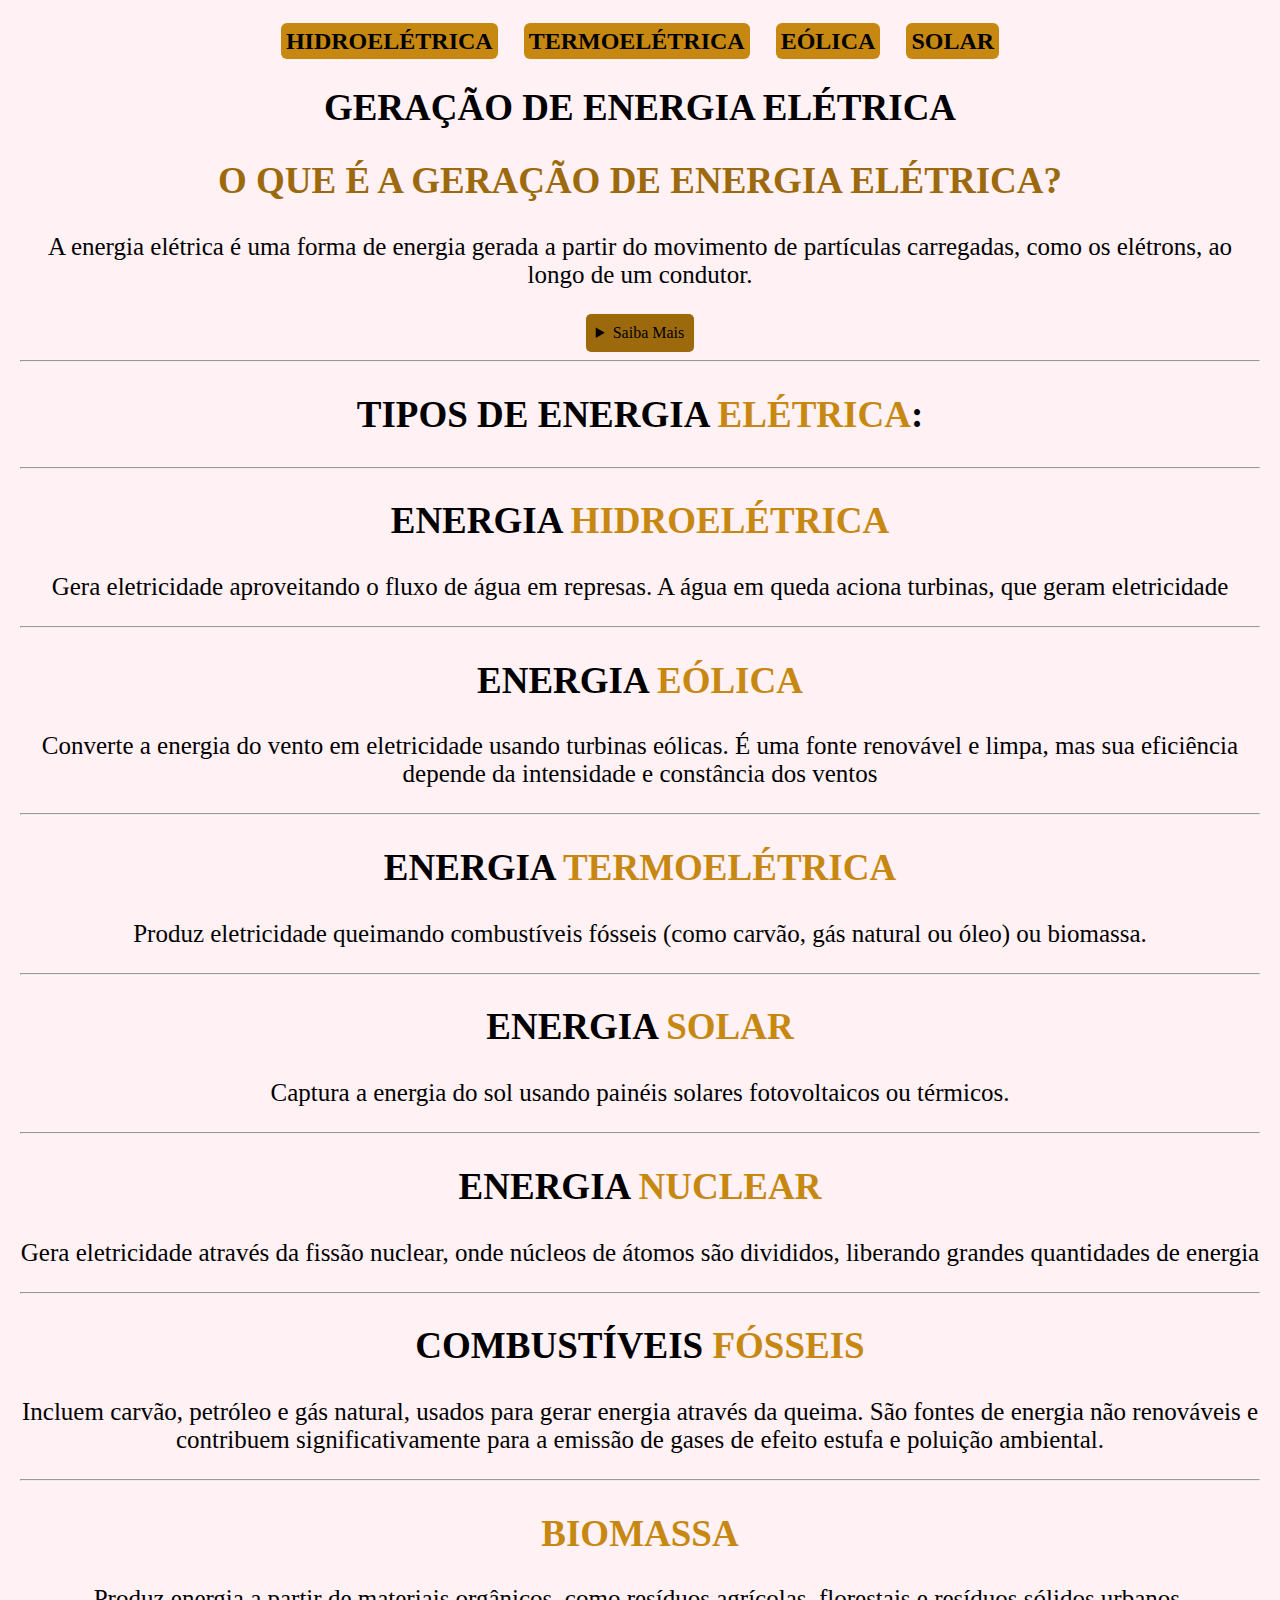
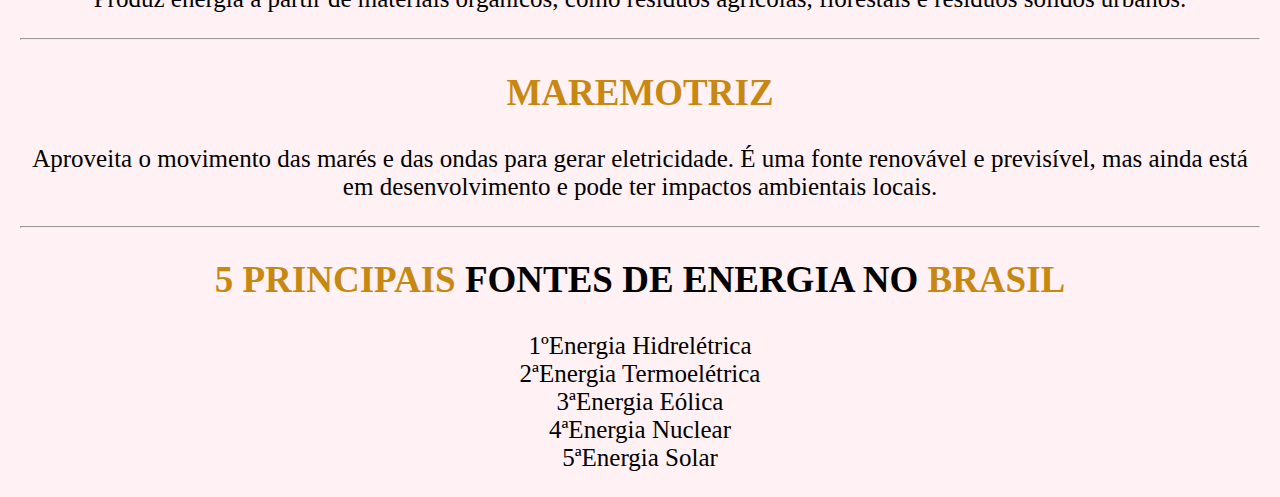
<file: index.html>
<!DOCTYPE html>
<html lang="pt-BR">
<head>
    <meta charset="UTF-8">
    <meta name="viewport" content="width=device-width, initial-scale=1.0">
    <link rel="stylesheet" href="style.css">
    <title>ENERGIAS</title>
</head>
<body>
    <nav>
        <a href="hidroeletrica.html">HIDROELÉTRICA</a>
        <a href="termoeletrica.html">TERMOELÉTRICA</a>
        <a href="eolica.html">EÓLICA</a>
        <a href="solar.html">SOLAR</a>
    </nav>
    <h2>GERAÇÃO DE ENERGIA ELÉTRICA</h2>
    <h2 style="color:#9c6a0d;">O QUE É A GERAÇÃO DE ENERGIA ELÉTRICA?</h2>
    <p>A energia elétrica é uma forma de energia gerada a partir do movimento de partículas carregadas, como os elétrons, ao longo de um condutor.</p>
    <details>
        <summary>Saiba Mais</summary>
        <pre><code>Energia elétrica é uma forma de energia resultante do movimento de cargas elétricas. Em termos simples, é a energia associada ao fluxo de elétrons em um condutor <br>Ela é fundamental para o funcionamento de quase todas as tecnologias modernase é utilizada em uma infinidade de aplicações, desde iluminação <br> e aquecimento até a operação de computadores e eletrodomésticos.</code></pre>
        </details>

    <hr>
    <h2>TIPOS DE ENERGIA <span>ELÉTRICA</span>:</h2>
    <hr>
    <h2>ENERGIA <span>HIDROELÉTRICA</span></h2>
    <p>Gera eletricidade aproveitando o fluxo de água em represas. A água em queda aciona turbinas, que geram eletricidade</p>
    <hr>
    <h2>ENERGIA <span>EÓLICA</span></h2>
    <p>Converte a energia do vento em eletricidade usando turbinas eólicas. É uma fonte renovável e limpa, mas sua eficiência depende da intensidade e constância dos ventos</p>
    <hr>
    <h2>ENERGIA <span>TERMOELÉTRICA</span></h2>
    <p>Produz eletricidade queimando combustíveis fósseis (como carvão, gás natural ou óleo) ou biomassa.</p>
    <hr>
    <h2>ENERGIA <span>SOLAR</span></h2>
    <p>Captura a energia do sol usando painéis solares fotovoltaicos ou térmicos.</p>
    <hr>
    <h2>ENERGIA <span>NUCLEAR</span></h2>
    <p>Gera eletricidade através da fissão nuclear, onde núcleos de átomos são divididos, liberando grandes quantidades de energia</p>
    <hr>
    <h2>COMBUSTÍVEIS <span>FÓSSEIS</span></h2>
    <p> Incluem carvão, petróleo e gás natural, usados para gerar energia através da queima. São fontes de energia não renováveis e contribuem significativamente para a emissão de gases de efeito estufa e poluição ambiental.</p>
    <hr>
    <h2><span>BIOMASSA</span></h2>
    <p>Produz energia a partir de materiais orgânicos, como resíduos agrícolas, florestais e resíduos sólidos urbanos.</p>
    <hr>
    <h2><span>MAREMOTRIZ</span></h2>
    <p>Aproveita o movimento das marés e das ondas para gerar eletricidade. É uma fonte renovável e previsível, mas ainda está em desenvolvimento e pode ter impactos ambientais locais.</p>
    <hr>
    <h2><span>5 PRINCIPAIS</span> FONTES DE ENERGIA NO <span>BRASIL</span></h2>
    <p>1ºEnergia Hidrelétrica <br>2ªEnergia Termoelétrica <br>3ªEnergia Eólica <br>4ªEnergia Nuclear <br>5ªEnergia Solar 
    </p>
</body>
</html>
</file>
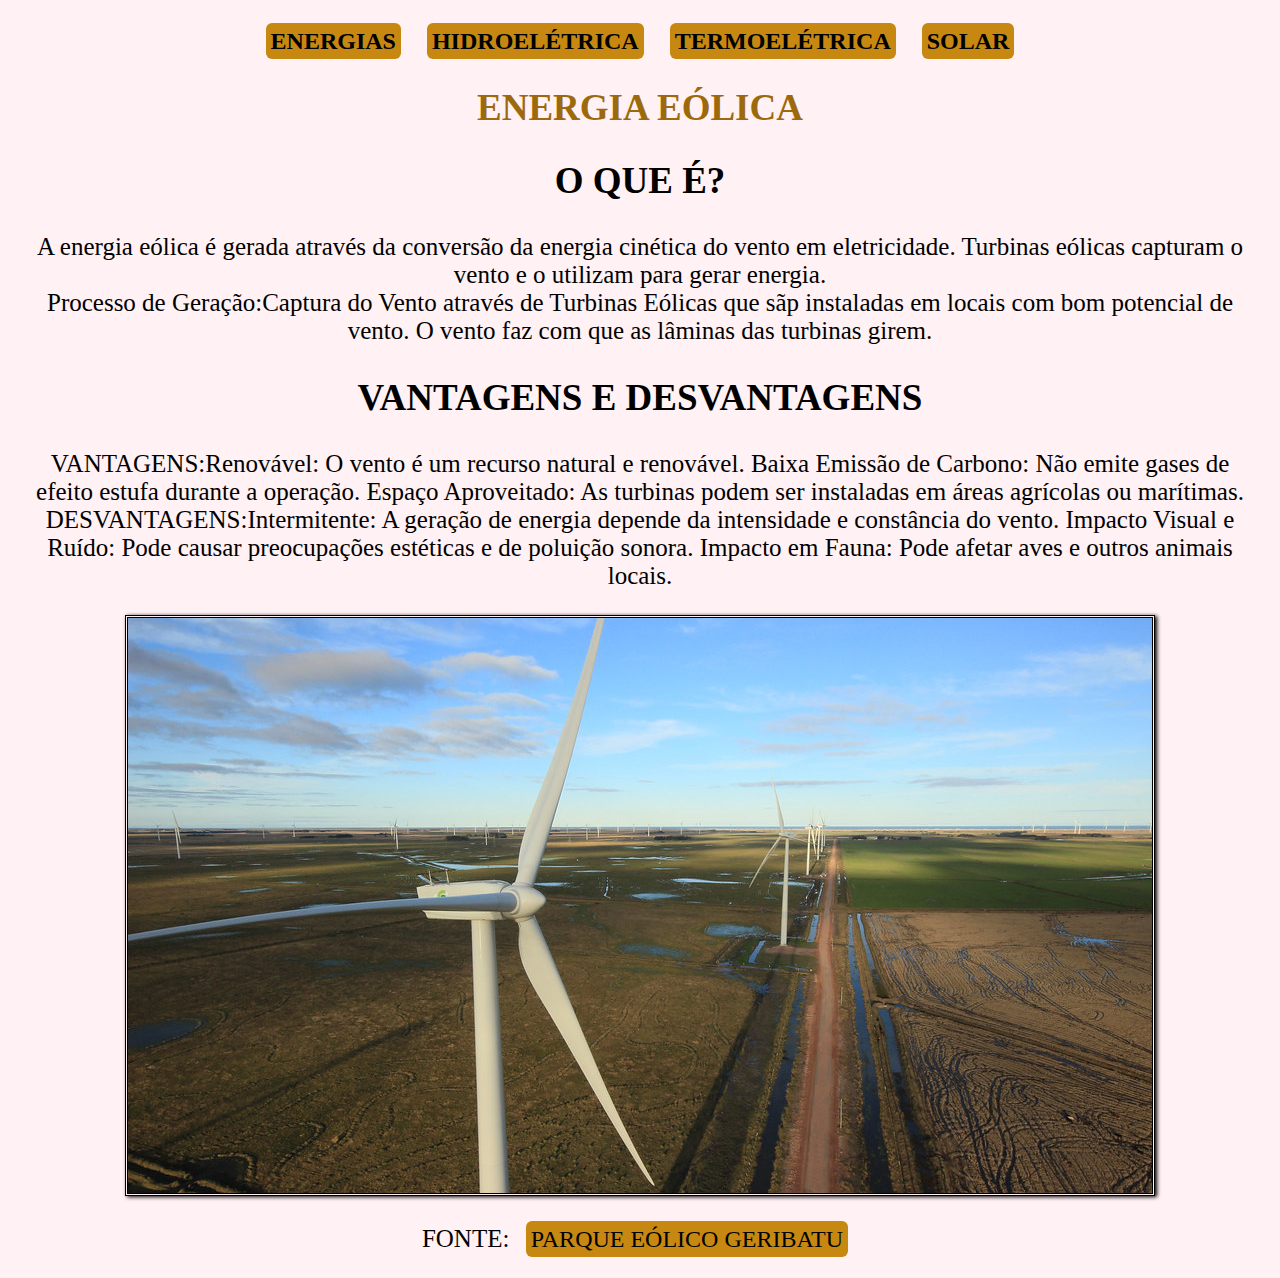
<file: eolica.html>
<!DOCTYPE html>
<html lang="pt-BR">
<head>
    <meta charset="UTF-8">
    <meta name="viewport" content="width=device-width, initial-scale=1.0">
    <link rel="stylesheet" href="style.css">
    <title>EÓLICA</title>
</head>
<body>
<nav>
    <a href="index.html">ENERGIAS</a>
    <a href="hidroeletrica.html">HIDROELÉTRICA</a>
    <a href="termoeletrica.html">TERMOELÉTRICA</a>
    <a href="solar.html">SOLAR</a>
</nav>     
    <h2 style="color: #9c6a0d;">ENERGIA EÓLICA</h2>
    <h2>O QUE É?</h2>
    <p>A energia eólica é gerada através da conversão da energia cinética do vento em eletricidade. Turbinas eólicas capturam o vento e o utilizam para gerar energia. <br>
    Processo de Geração:Captura do Vento através de Turbinas Eólicas que sãp instaladas em locais com bom potencial de vento. O vento faz com que as lâminas das turbinas girem.</p>
    <h2>VANTAGENS E DESVANTAGENS</h2>
    <p>VANTAGENS:Renovável: O vento é um recurso natural e renovável.
        Baixa Emissão de Carbono: Não emite gases de efeito estufa durante a operação.
        Espaço Aproveitado: As turbinas podem ser instaladas em áreas agrícolas ou marítimas.
         <br> DESVANTAGENS:Intermitente: A geração de energia depende da intensidade e constância do vento.
         Impacto Visual e Ruído: Pode causar preocupações estéticas e de poluição sonora.
         Impacto em Fauna: Pode afetar aves e outros animais locais.</p>
<div>    
    <img src="geribatu.jpg" alt="USINAS">
</div>
    <p>FONTE: <a href="https://www.flickr.com/photos/pacgov/16478835969">PARQUE EÓLICO GERIBATU</a></p>
</body>
</html>
</file>
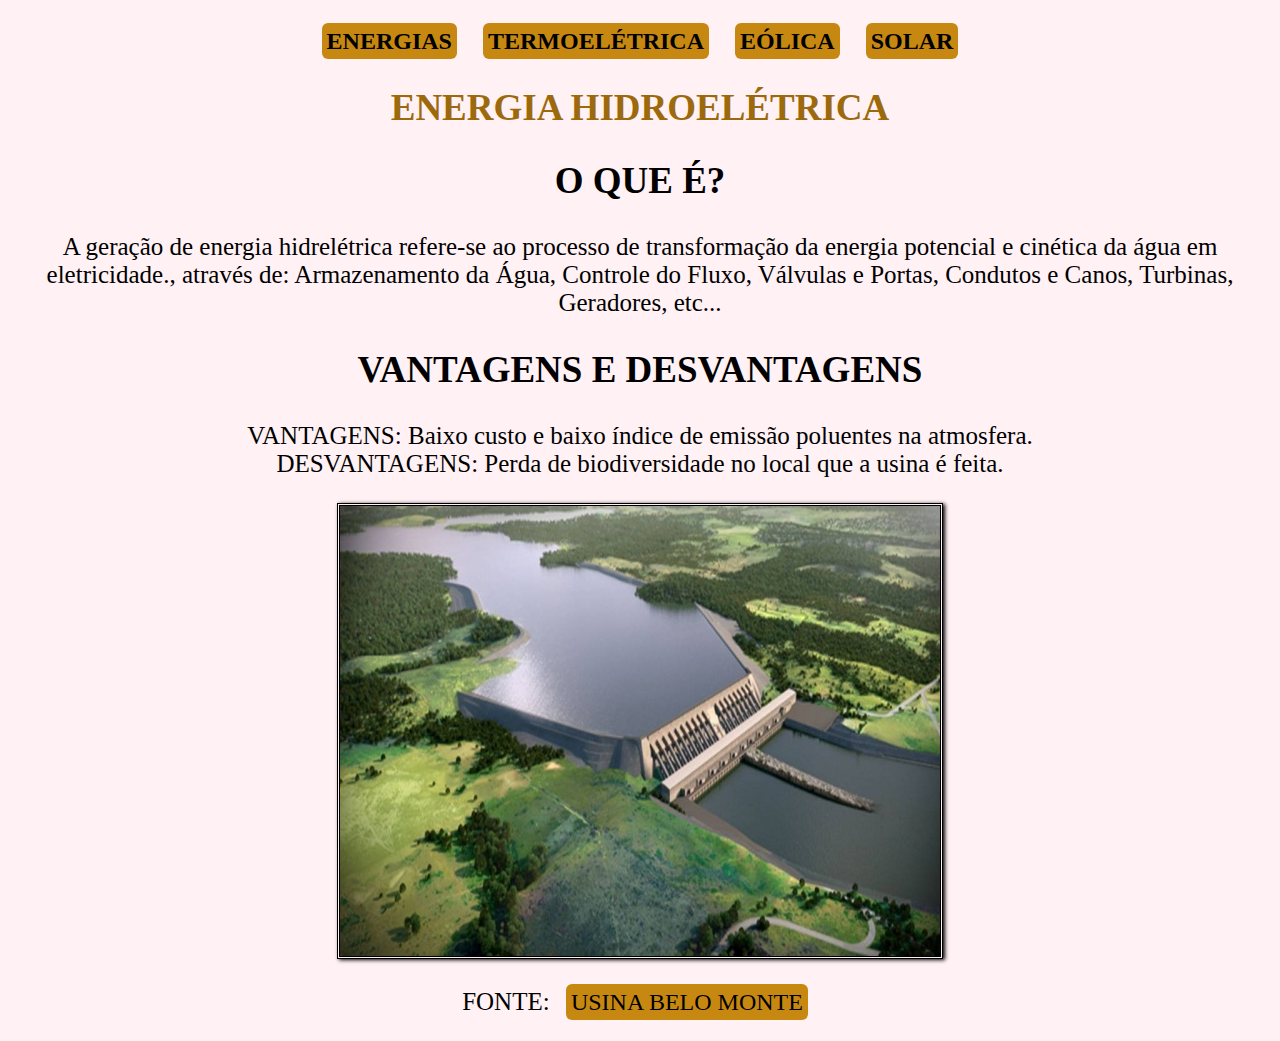
<file: hidroeletrica.html>
<!DOCTYPE html>
<html lang="pt-BR">
<head>
    <meta charset="UTF-8">
    <meta name="viewport" content="width=device-width, initial-scale=1.0">
    <link rel="stylesheet" href="style.css">
    <title>HIDROELÉTRICA</title>
</head>
<body>
    <nav>
        <a href="index.html">ENERGIAS</a>
        <a href="termoeletrica.html">TERMOELÉTRICA</a>
        <a href="eolica.html">EÓLICA</a>
        <a href="solar.html">SOLAR</a>
    </nav>
    <h2 style="color: #9c6a0d;"">ENERGIA HIDROELÉTRICA</h2>
    <h2>O QUE É?</h2>
    <p>A geração de energia hidrelétrica refere-se ao processo de transformação da energia potencial e cinética da água em eletricidade., através de: Armazenamento da Água, Controle do Fluxo, Válvulas e Portas, Condutos e Canos, Turbinas, Geradores, etc...</p>
    <h2>VANTAGENS E DESVANTAGENS</h2>
    <p>VANTAGENS: Baixo custo e baixo índice de emissão poluentes na atmosfera. <br>DESVANTAGENS: Perda de biodiversidade no local que a usina é feita.</p>
<div>
    <img src="belomonte.jpg" alt="USINA">
</div>
    <p>FONTE: <a href="https://ambientes.ambientebrasil.com.br/agua/recursos_hidricos/hidreletricas_no_brasil.html">USINA BELO MONTE</a></p>
</body>
</html>
</file>
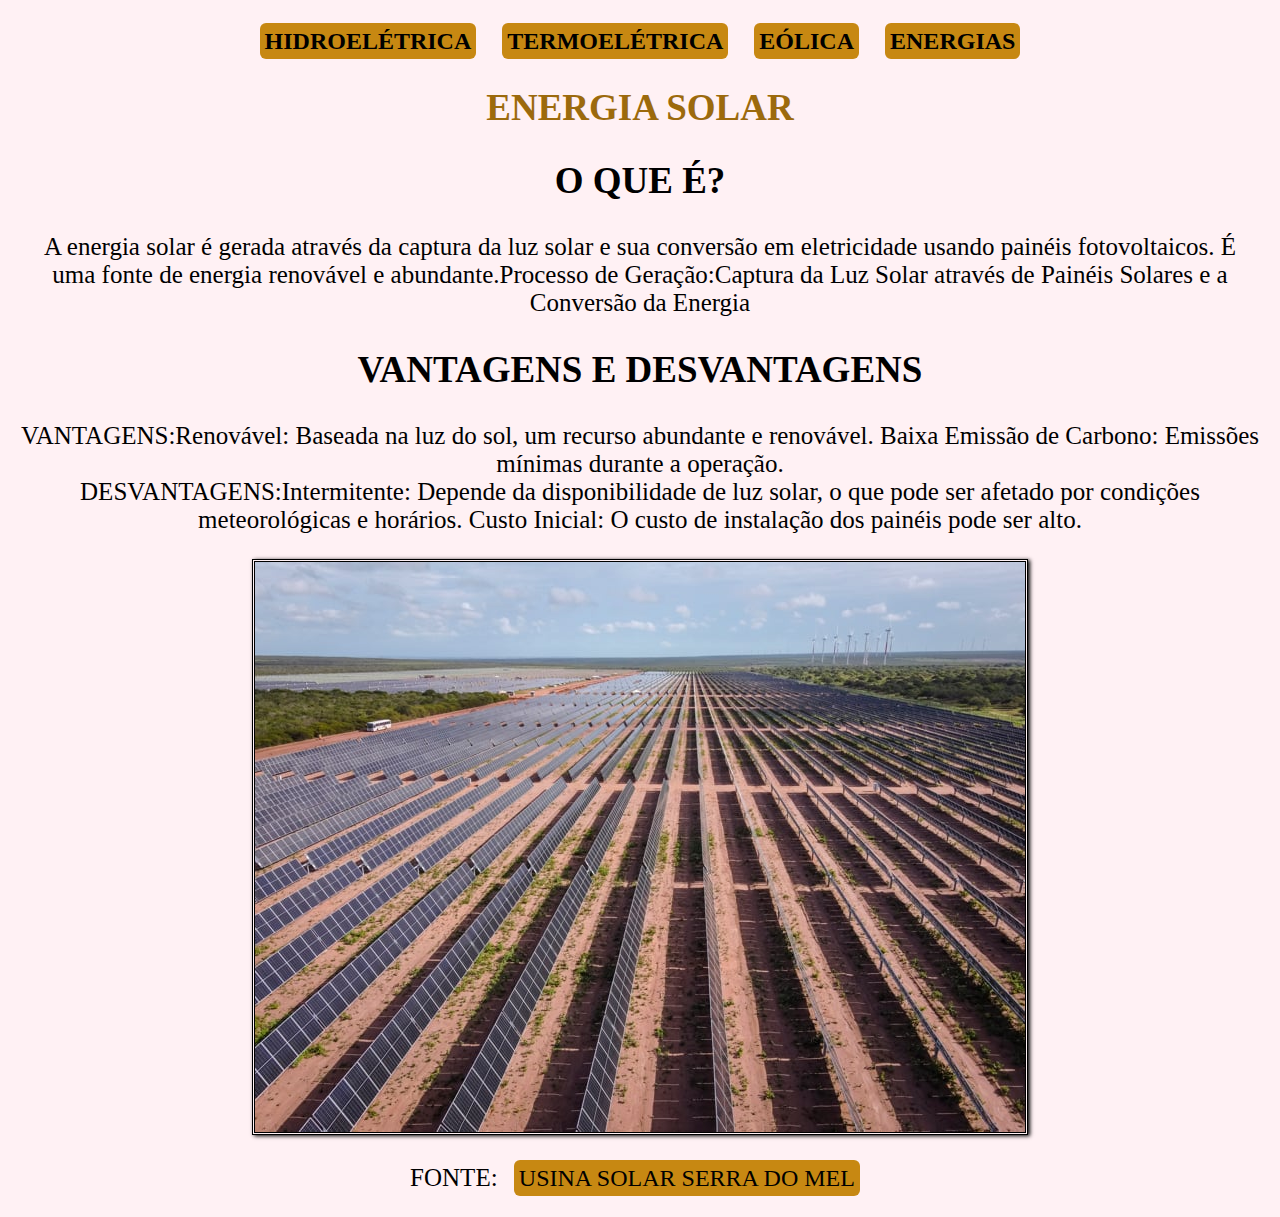
<file: solar.html>
<!DOCTYPE html>
<html lang="pt-BR">
<head>
    <meta charset="UTF-8">
    <meta name="viewport" content="width=device-width, initial-scale=1.0">
    <link rel="stylesheet" href="style.css">
    <title>SOLAR</title>
</head>
<body>    
<nav>
        <a href="hidroeletrica.html">HIDROELÉTRICA</a>
        <a href="termoeletrica.html">TERMOELÉTRICA</a>
        <a href="eolica.html">EÓLICA</a>
        <a href="index.html">ENERGIAS</a>
</nav>    
    <h2 style="color: #9c6a0d;"">ENERGIA SOLAR</h2>
    <h2>O QUE É?</h2>
    <p>A energia solar é gerada através da captura da luz solar e sua conversão em eletricidade usando painéis fotovoltaicos. É uma fonte de energia renovável e abundante.Processo de Geração:Captura da Luz Solar através de Painéis Solares e a Conversão da Energia</p>
    <h2>VANTAGENS E DESVANTAGENS</h2>
    <p>VANTAGENS:Renovável: Baseada na luz do sol, um recurso abundante e renovável.
        Baixa Emissão de Carbono: Emissões mínimas durante a operação. <br> DESVANTAGENS:Intermitente: Depende da disponibilidade de luz solar, o que pode ser afetado por condições meteorológicas e horários.
        Custo Inicial: O custo de instalação dos painéis pode ser alto.</p>
        <div>
        <img id="ass" src="solar.jpg" alt="USINA">
        </div>
    <p>FONTE: <a href="https://brasilenergia.com.br/energia/usinas-solares-serra-do-mel-1-e-2-comecam-a-produzir/">USINA SOLAR SERRA DO MEL</a></p>
</body>
</html>
</file>
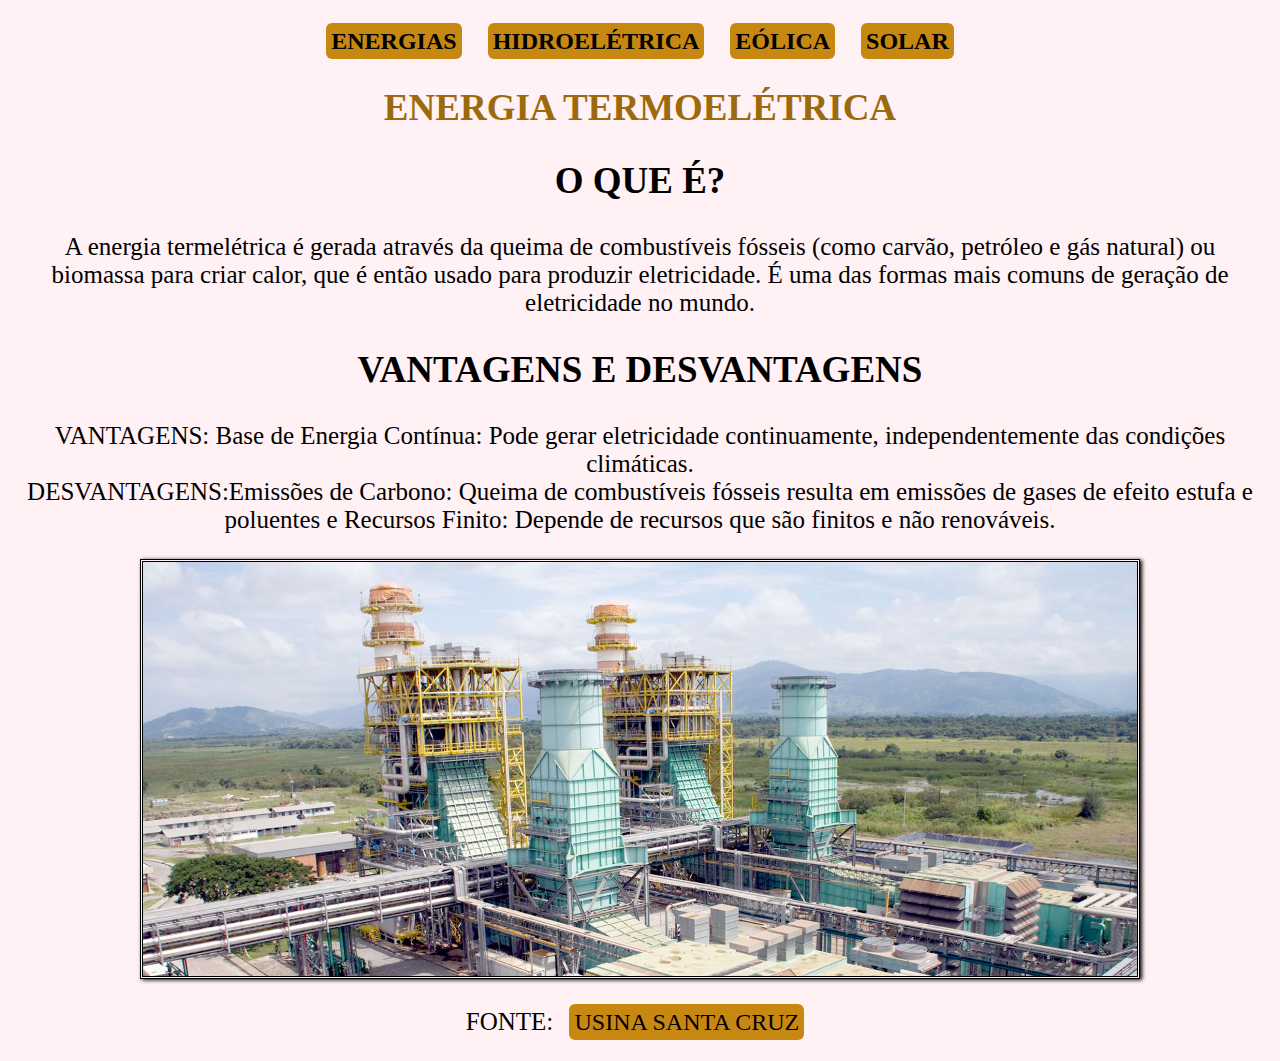
<file: termoeletrica.html>
<!DOCTYPE html>
<html lang="pt-BR">
<head>
    <meta charset="UTF-8">
    <meta name="viewport" content="width=device-width, initial-scale=1.0">
    <link rel="stylesheet" href="style.css">
    <title>TERMOELÉTRICA</title>
</head>
<body>
 <nav>  
    <a href="index.html">ENERGIAS</a>
    <a href="hidroeletrica.html">HIDROELÉTRICA</a>
    <a href="eolica.html">EÓLICA</a>
    <a href="solar.html">SOLAR</a>
</nav> 
    <h2 style="color: #9c6a0d;"">ENERGIA TERMOELÉTRICA</h2>
    <h2>O QUE É?</h2>
    <p> A energia termelétrica é gerada através da queima de combustíveis fósseis (como carvão, petróleo e gás natural) ou biomassa para criar calor, que é então usado para produzir eletricidade. É uma das formas mais comuns de geração de eletricidade no mundo.</p>
    <h2>VANTAGENS E DESVANTAGENS</h2>
    <p>VANTAGENS: Base de Energia Contínua: Pode gerar eletricidade continuamente, independentemente das condições climáticas. <br>DESVANTAGENS:Emissões de Carbono: Queima de combustíveis fósseis resulta em emissões de gases de efeito estufa e poluentes e Recursos Finito: Depende de recursos que são finitos e não renováveis.</p>
    <img id="as" src="santacruz.jpg" alt="USINA">
    <p>FONTE: <a href="https://www.furnas.com.br/subsecao/138/usina-de-santa-cruz?culture=pt">USINA SANTA CRUZ</a></p>
</body>
</html>
</file>
<file: style.css>
body{
    background-color: whitesmoke;
    color: black;
    text-align: center;
}
nav{
    text-align: center;
        font-size: 24px;
        text-decoration: none;
        font-weight: bold;
        margin: 28px;
        font-family: Garamond;
        color: #30353b;
    }
img{
    border: double black;
    box-shadow: 2px 1px 4px;
}
a:hover{
  background-color:#9c6a0d;
    margin: 20px;
    border-radius: 6px;
    box-shadow: #30353b 1px 1px 4px;
    text-decoration: none;
    color: #f8f8f8;
    transition: 0.5s;
}
h1{
    text-align: center;
    font-family: Garamond;
    font-family: Garamond;
    
}
h2{
    text-align: center;
    font-family: Garamond;
    font-size: 37px;
}
p{
    text-align: center;
    font-family: Garamond;
    font-size: 25px;

}
#ass{
    text-align: center;
}
.text-center {
    text-align: center;
  }
  small{
    font-style: italic;
    font-family: Garamond;
   text-decoration: none; 
}
#as{
 width: 1000px;
}  
a{
    font-family: Garamond;
    font-size: 24px;
    text-decoration:none;
    color:rgb(0, 0, 0);
    background-color:#c78812;
    transition: 1s;
    padding: 5px;
    margin: 10px;
    border-radius: 6px;
    }
  details{
        padding: 10px; 
        background-color:#9c6a0d;
        border-radius:5px;
        box-sizing:border-box;
        display:inline-table;
        transition: 0.2s background linear;
        text-align: center;
      }
      details:hover {
        background: #c78812;
        font-family: Garamond;
        text-align: center;
      }
      
      details > summary {
        transition: color 1s;
        font-family: Garamond;
      }
      
      details[open] > summary {
        color: #ffffff;
        font-family: Garamond;
      }
/* extra styles */

* {box-sizing: border-box;}
body {font-family: system-ui, sans-serif; margin: 20px; background: #fff1f4;}
h1 {font-size: 1.2em;}
details > *:not(summary) {margin: 0.75em 0 0 0;}
pre {color: white; background: #30353b; padding: 1em; border-radius: 5px;}
details code {font-size: 1.1em;}

span{
  color: #c78812;
}
</file>
